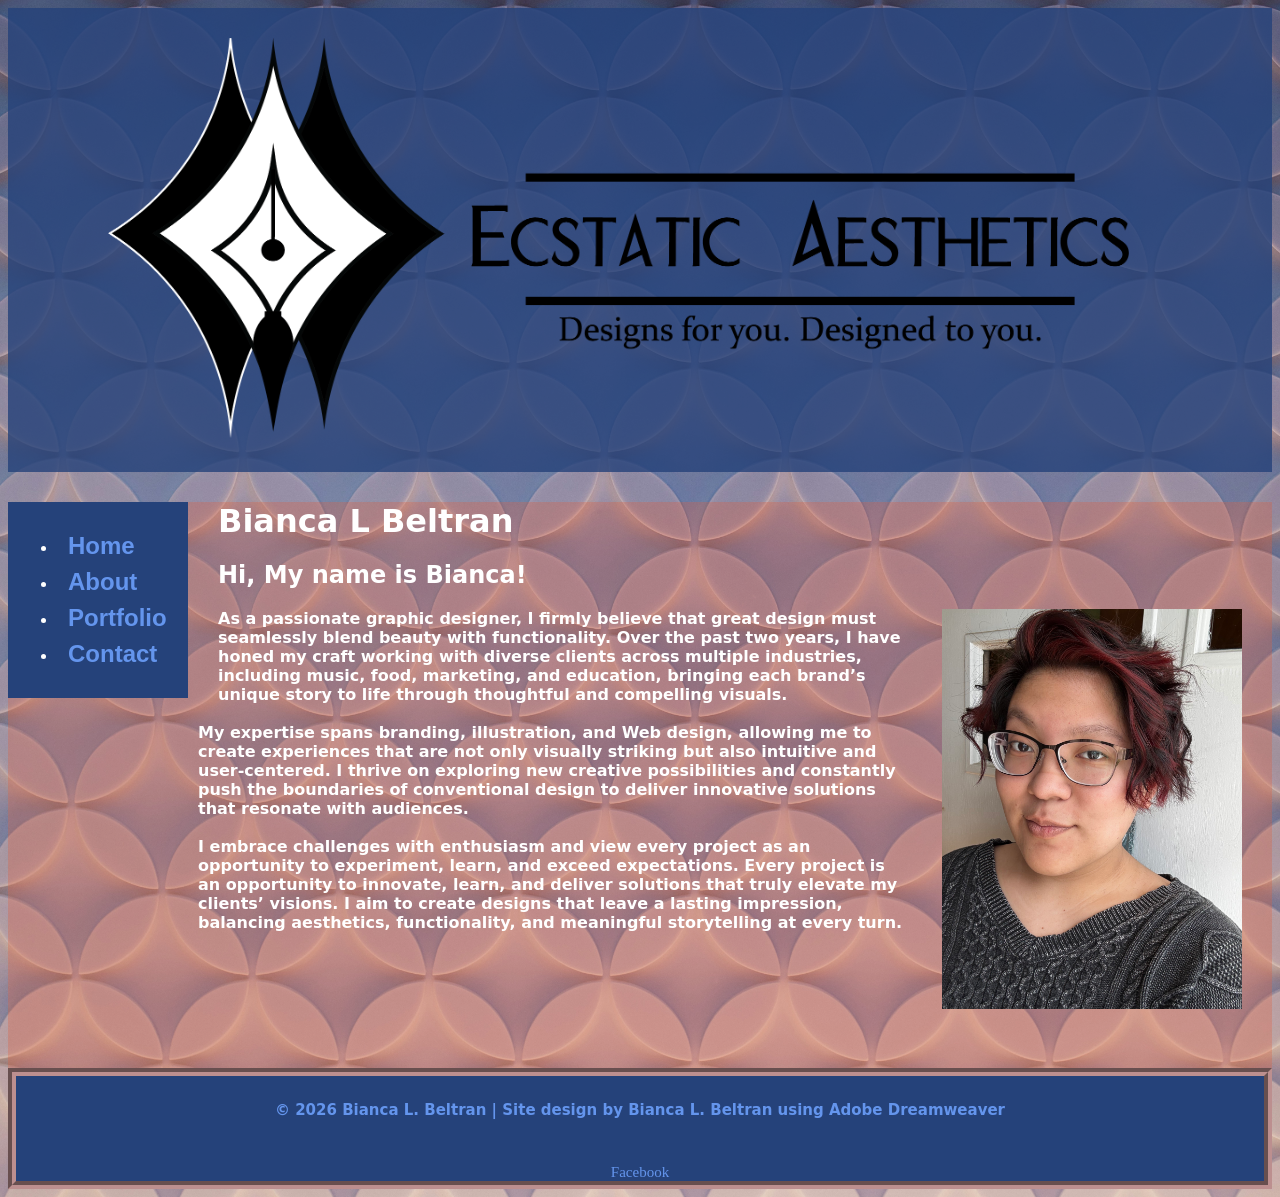
<file: index.html>
<!doctype html>
<html>
<head>
<meta charset="utf-8">
<title>Estatic Aesthetics Home Page</title>
<link href="CSS/style.css" rel="stylesheet" type="text/css">
</head>

<body>
	
	<header id="banner">
		<img id="bannerimg" src="images/banner.png" height="400" alt="Ectatic Aesthetics Logo" />
	</header>
	
<nav>
  <ul>
    <li><a href="index.html" target="_self" tabindex="1" title="Link to  Home Page" >Home</a></li>
    <li><a href="about.html" target="_self" tabindex="2" title="Link to About Page">About</a></li>
    <li><a href="portfolio.html" target="_self" tabindex="3" title="Link to Portfolio Page">Portfolio</a></li>
    <li><a href="contact.html" target="_self" tabindex="4" title="Link to Contact Page">Contact</a></li>
  </ul>
</nav>
<main id="body">
<h1>Bianca L Beltran</h1>
        <h2>Hi, My name is Bianca!</h2>
		<img id="bio" src="images/bioimage.jpg" height="400">
        <p id="home">
As a passionate graphic designer, I firmly believe that great design must seamlessly blend beauty with functionality. Over the past two years, I have honed my craft working with diverse clients across multiple industries, including music, food, marketing, and education, bringing each brand’s unique story to life through thoughtful and compelling visuals.<br>
<br>
My expertise spans branding, illustration, and Web design, allowing me to create experiences that are not only visually striking but also intuitive and user-centered. I thrive on exploring new creative possibilities and constantly push the boundaries of conventional design to deliver innovative solutions that resonate with audiences.<br>
<br>
I embrace challenges with enthusiasm and view every project as an opportunity to experiment, learn, and exceed expectations. Every project is an opportunity to innovate, learn, and deliver solutions that truly elevate my clients’ visions. I aim to create designs that leave a lasting impression, balancing aesthetics, functionality, and meaningful storytelling at every turn.<br>
</p>
	</main>
	<footer>
    <p>© 2026 Bianca L. Beltran | Site design by Bianca L. Beltran using Adobe Dreamweaver</p>
    <a href="https://www.facebook.com/biancathe.geek.106" target="_blank">Facebook</a>
</footer>
	
		
	

	
</body>
</html>
</file>
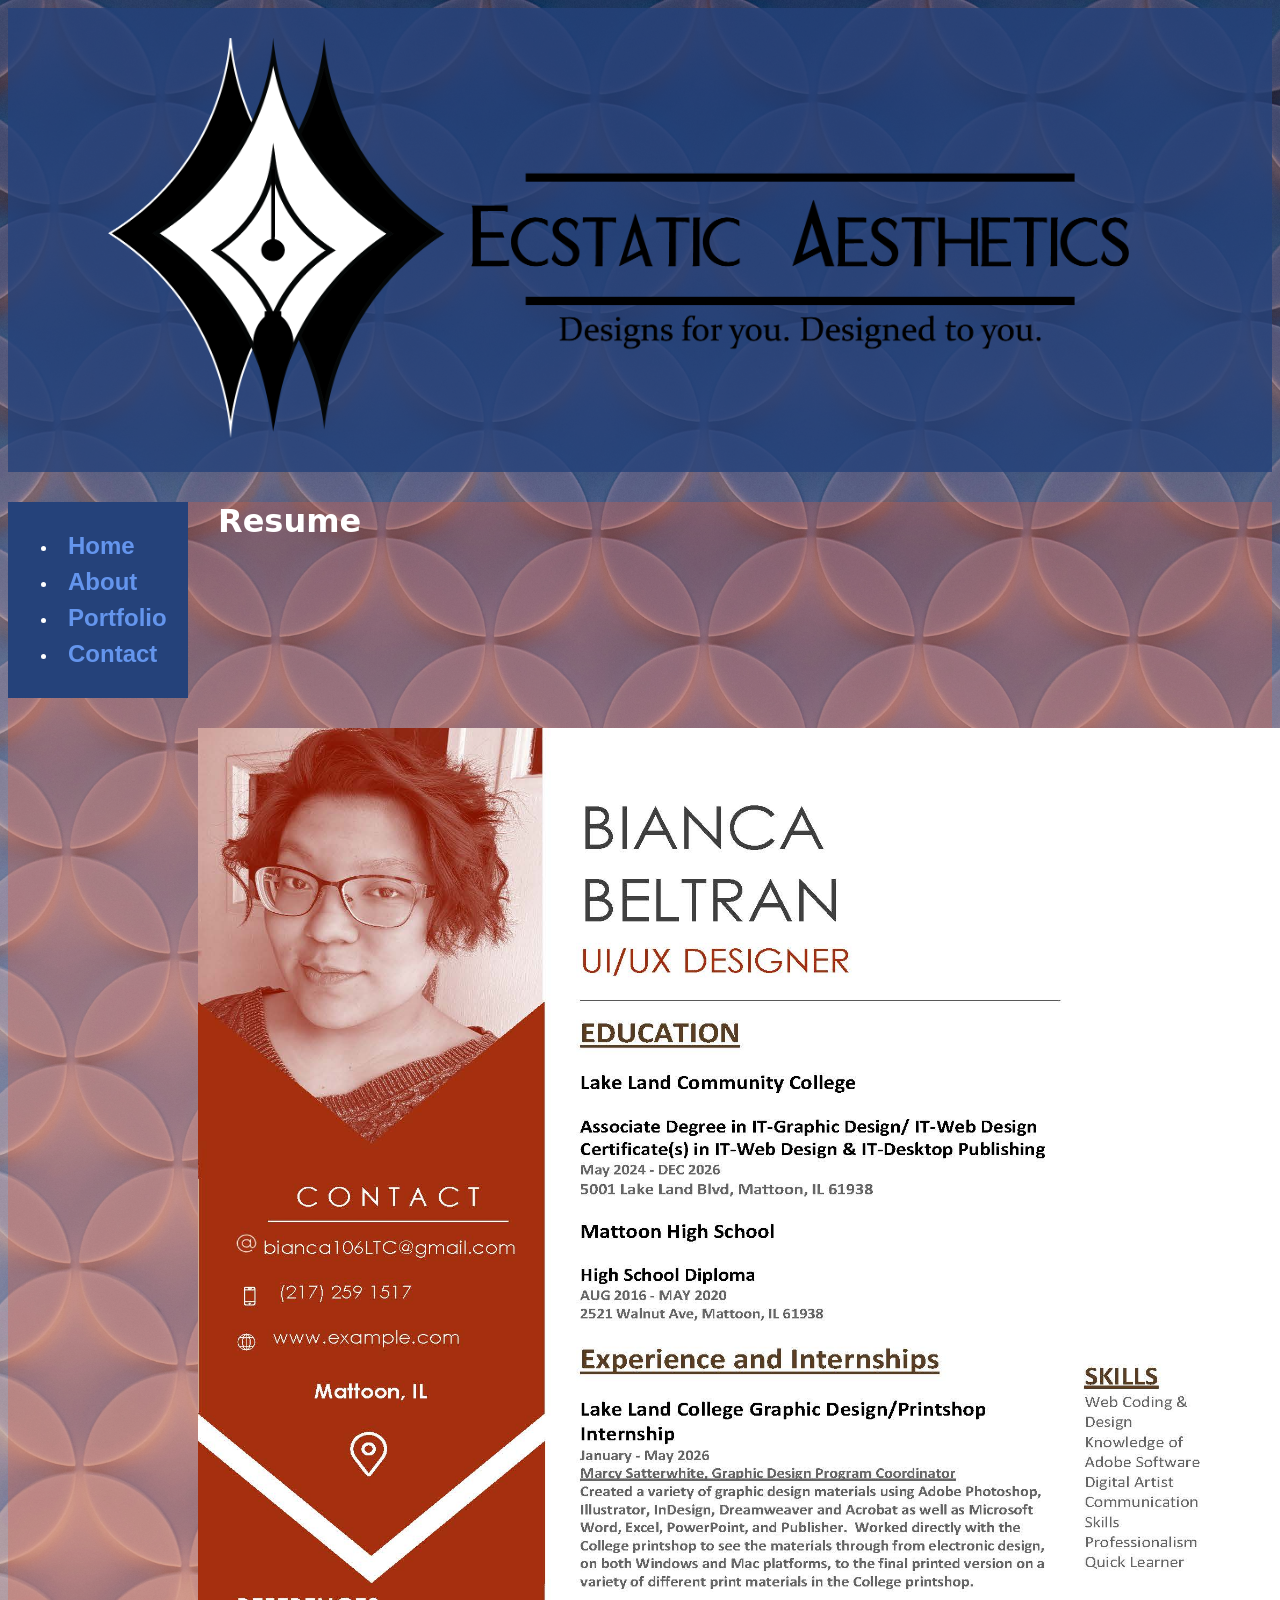
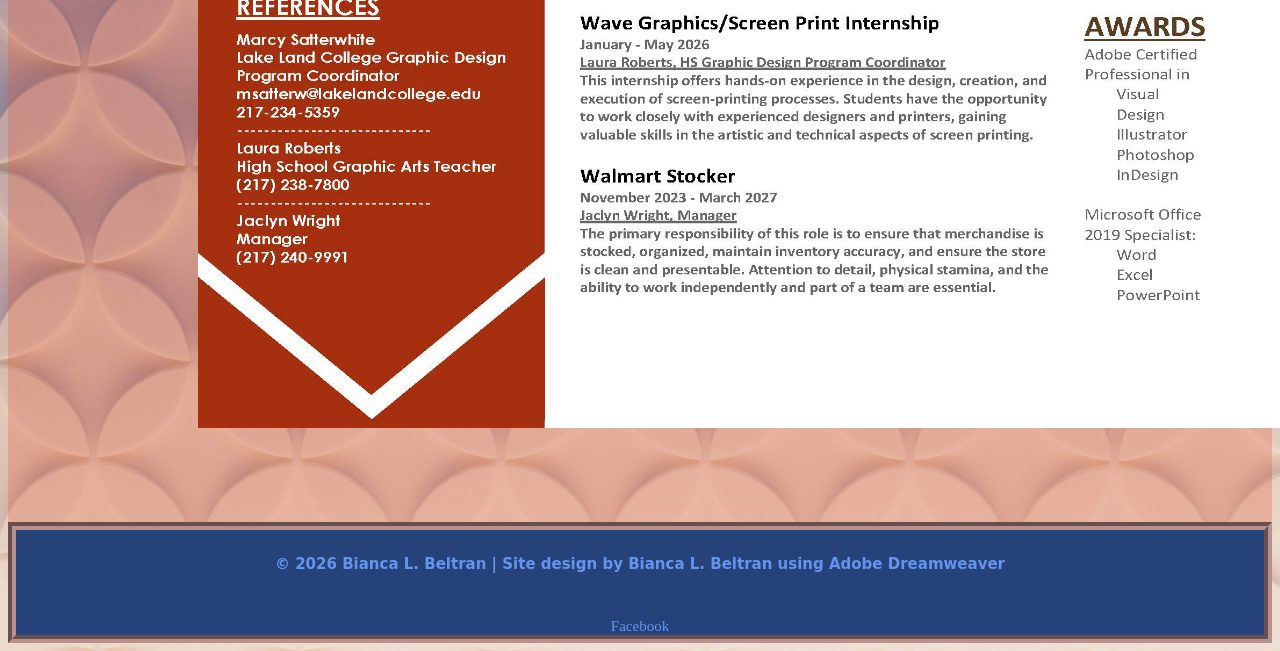
<file: about.html>
<!doctype html>
<html>
<head>
<meta charset="utf-8">
<title>Estatic Aesthetics Home Page</title>
<link href="CSS/style.css" rel="stylesheet" type="text/css">
</head>

<body>
	
	<header id="banner">
		<img id="bannerimg" src="images/banner.png" height="400" alt="Ectatic Aesthetics Logo" />
	</header>
	
<nav>
  <ul>
    <li><a href="index.html" target="_self" tabindex="1" title="Link to  Home Page" >Home</a></li>
    <li><a href="about.html" target="_self" tabindex="2" title="Link to About Page">About</a></li>
    <li><a href="portfolio.html" target="_self" tabindex="3" title="Link to Portfolio Page">Portfolio</a></li>
    <li><a href="contact.html" target="_self" tabindex="4" title="Link to Contact Page">Contact</a></li>
  </ul>
</nav>
<main id="body">
	<h1>Resume</h1>
	<a href="Links/Bianca Beltran.pdf" download>
 <img id="resume" src="Links/Bianca Beltran.jpg" height="1300" alt="Click to download PDF">
</a>
</main>	
<footer>
    <p>© 2026 Bianca L. Beltran | Site design by Bianca L. Beltran using Adobe Dreamweaver</p>
    <a href="https://www.facebook.com/biancathe.geek.106" target="_blank">Facebook</a>
</footer>

	

	
</body>
</html>
</file>
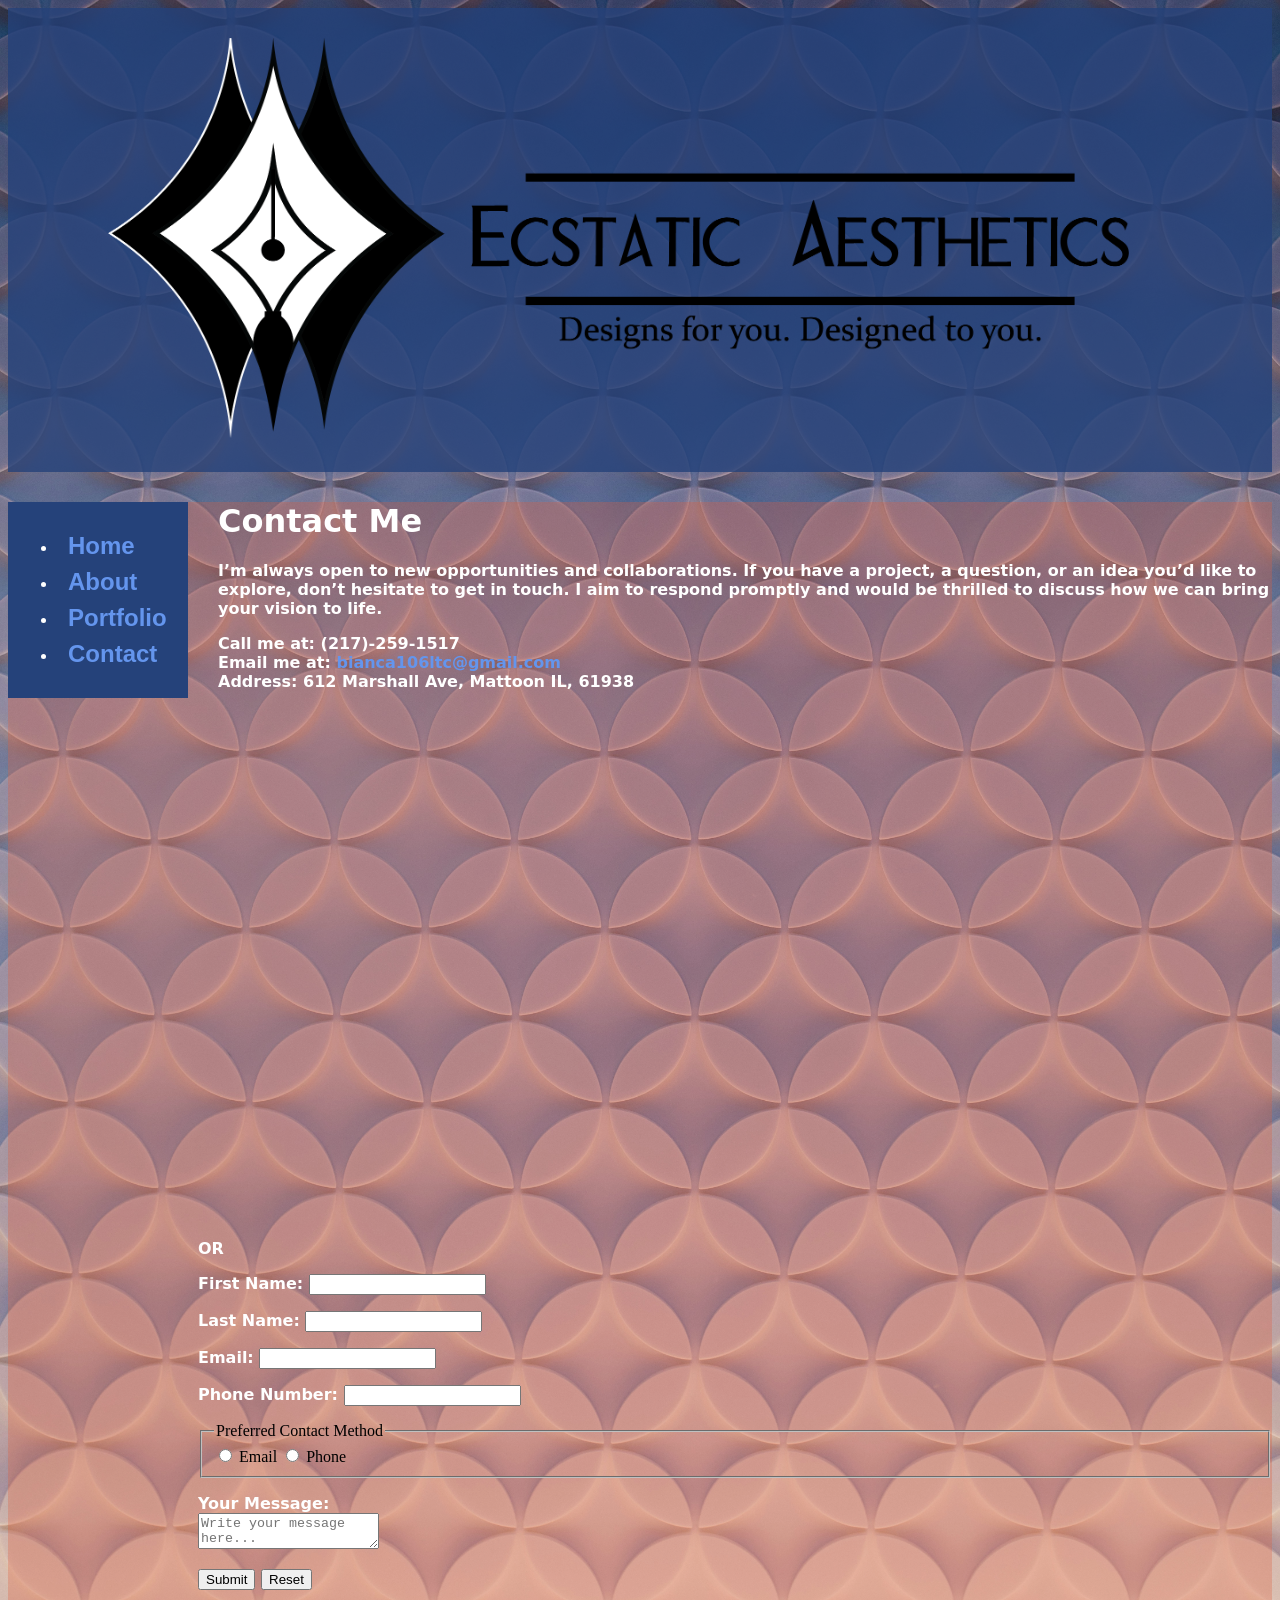
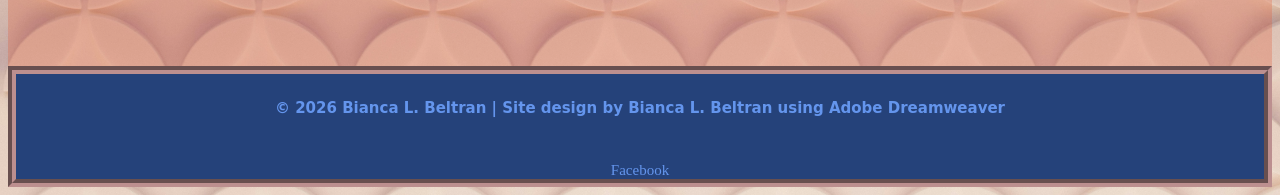
<file: contact.html>
<!doctype html>
<html lang="en">
<head>
<meta charset="utf-8">
<title>Ecstatic Aesthetics Contact Page</title>
<link href="CSS/style.css" rel="stylesheet" type="text/css">
</head>

<body>
	
<header id="banner">
    <img id="bannerimg" src="images/banner.png" height="400" alt="Estatic Aesthetics Logo" />
</header>
	
<nav>
  <ul>
    <li><a href="index.html" title="Link to Home Page">Home</a></li>
    <li><a href="about.html" title="Link to About Page">About</a></li>
    <li><a href="portfolio.html" title="Link to Portfolio Page">Portfolio</a></li>
    <li><a href="contact.html" title="Link to Contact Page">Contact</a></li>
  </ul>
</nav>

<main id="body">

    <h1>Contact Me</h1>
    
    <p>I’m always open to new opportunities and collaborations. If you have a project, a question, or an idea you’d like to explore, don’t hesitate to get in touch. I aim to respond promptly and would be thrilled to discuss how we can bring your vision to life.</p>

    <p>Call me at: (217)-259-1517<br>
       Email me at: <a href="mailto:bianca106ltc@gmail.com">bianca106ltc@gmail.com</a><br>
	   Address: 612 Marshall Ave, Mattoon IL, 61938
		<iframe 
    src="https://www.google.com/maps/embed?pb=!1m18!1m12!1m3!1d3031.439367314958!2d-88.36073608459335!3d39.47699577945769!2m3!1f0!2f0!3f0!3m2!1i1024!2i768!4f13.1!3m3!1m2!1s0x8875592ab8eb79b7%3A0x4b0dfdbbcb3e37f8!2s612%20Marshall%20Ave%2C%20Mattoon%2C%20IL%2061938!5e0!3m2!1sen!2sus!4v1701348450602!5m2!1sen!2sus" 
    width="100%" 
    height="450" 
    style="border:0;" 
    allowfullscreen="" 
    loading="lazy" 
    referrerpolicy="no-referrer-when-downgrade">
</iframe><br><br>
		OR
	</p>

    <form action="mailto:info@voices" method="post" id="contact-form">
        
        <p>
            <label for="firstname">First Name:</label>
            <input name="firstname" type="text" required id="firstname">
        </p>

        <p>
            <label for="lastname">Last Name:</label>
            <input name="lastname" type="text" required id="lastname">
        </p>

        <p>
            <label for="email">Email:</label>
            <input name="email" type="email" required id="email">
        </p>

        <p>
            <label for="phone">Phone Number:</label>
            <input name="phone" type="tel" required id="phone">
        </p>

        <fieldset>
            <legend>Preferred Contact Method</legend>
            <label>
                <input type="radio" name="contact-method" value="email" required>
                Email
            </label>
            <label>
                <input type="radio" name="contact-method" value="phone">
                Phone
            </label>
        </fieldset>

        <p>
            <label for="message">Your Message:</label><br>
            <textarea name="message" id="message" required minlength="10" placeholder="Write your message here..."></textarea>
        </p>

        <p>
            <input type="submit" value="Submit">
            <input type="reset" value="Reset">
        </p>

    </form>

</main>

<footer>
    <p>© 2026 Bianca L. Beltran | Site design by Bianca L. Beltran using Adobe Dreamweaver</p>
    <a href="https://www.facebook.com/biancathe.geek.106" target="_blank">Facebook</a>
</footer>

</body>
</html>
</file>
<file: CSS/style.css>
/* Design System */
:root {
    /* Spacing */
    --spacing-small: 10px;
    --spacing-medium: 30px;
    --spacing-large: 60px;

    /* Colors */
    --color-primary: #25427A;        /* Dark Blue */
    --color-secondary: #25427ACC;    /* Semi-transparent Blue for banners */
    --color-accent: #DC5F3C4D;       /* Semi-transparent Accent */

    /* Content */
    --max-content-width: 1200px;

    /* Border / Shadow */
    --border-style: 8px groove rosybrown;
}

/* General body */
body {
    background-image: url("../images/1unsplash.jpg");
    background-size: cover;
    background-position: center;
    background-repeat: no-repeat;
}

/* iframe */
iframe {
    width: 70%;
    display: block;
    margin: var(--spacing-medium) auto;
}

/* Home section */
#home {
    padding-bottom: var(--spacing-large);
}

/* Resume section */
#resume {
    padding: var(--spacing-medium) 0;
    text-align: center;
}

/* Banner */
#bannerimg {
    margin: auto;
    padding: var(--spacing-medium) 0 var(--spacing-medium) 100px;
}
#banner {
    background-color: var(--color-secondary);
    margin-bottom: var(--spacing-medium);
}

/* Bio */
#bio {
    float: right;
    padding: 0 var(--spacing-medium) var(--spacing-medium) var(--spacing-medium);
}

/* Body content */
#body {
    padding-left: 190px;
    background-color: var(--color-accent);
    padding-bottom: var(--spacing-large);
    max-width: var(--max-content-width);
}

/* Navigation */
nav {
    border-color: white;
    background-color: var(--color-primary);
    clear: left;
    float: left;
    width: 160px;
    padding: var(--spacing-small);
    margin-right: var(--spacing-medium);
}

nav a {
    margin: 0;
    padding: var(--spacing-small);
    line-height: 1.5em;
    font-family: "Gill Sans", "Gill Sans MT", "Myriad Pro", "DejaVu Sans Condensed", Helvetica, Arial, sans-serif;
    font-size: 1.5em;
    color: #FFFFFF;
}

li {
    font-family: Segoe, "Segoe UI", "DejaVu Sans", "Trebuchet MS", Verdana, sans-serif;
    color: white;
    font-weight: 600;
}

a:link, a:visited {
    color: cornflowerblue;
    text-decoration: none;
}
a:active, a:hover {
    color: rosybrown;
    text-decoration: underline;
}

/* Headings */
h1, h2 {
    font-family: Segoe, "Segoe UI", "DejaVu Sans", "Trebuchet MS", Verdana, sans-serif;
    color: white;
    font-weight: 600;
}

p {
    font-family: Segoe, "Segoe UI", "DejaVu Sans", "Trebuchet MS", Verdana, sans-serif;
    color: white;
    font-weight: 600;
}

/* Footer */
footer {
    text-align: center;
    background-color: var(--color-primary);
    font-size: 15px;
    border: var(--border-style);
}

footer p {
    color: cornflowerblue;
    padding: var(--spacing-small) 0 var(--spacing-medium) 0;
}

/* Example class */
.example {
    height: 450px;
}
</file>
